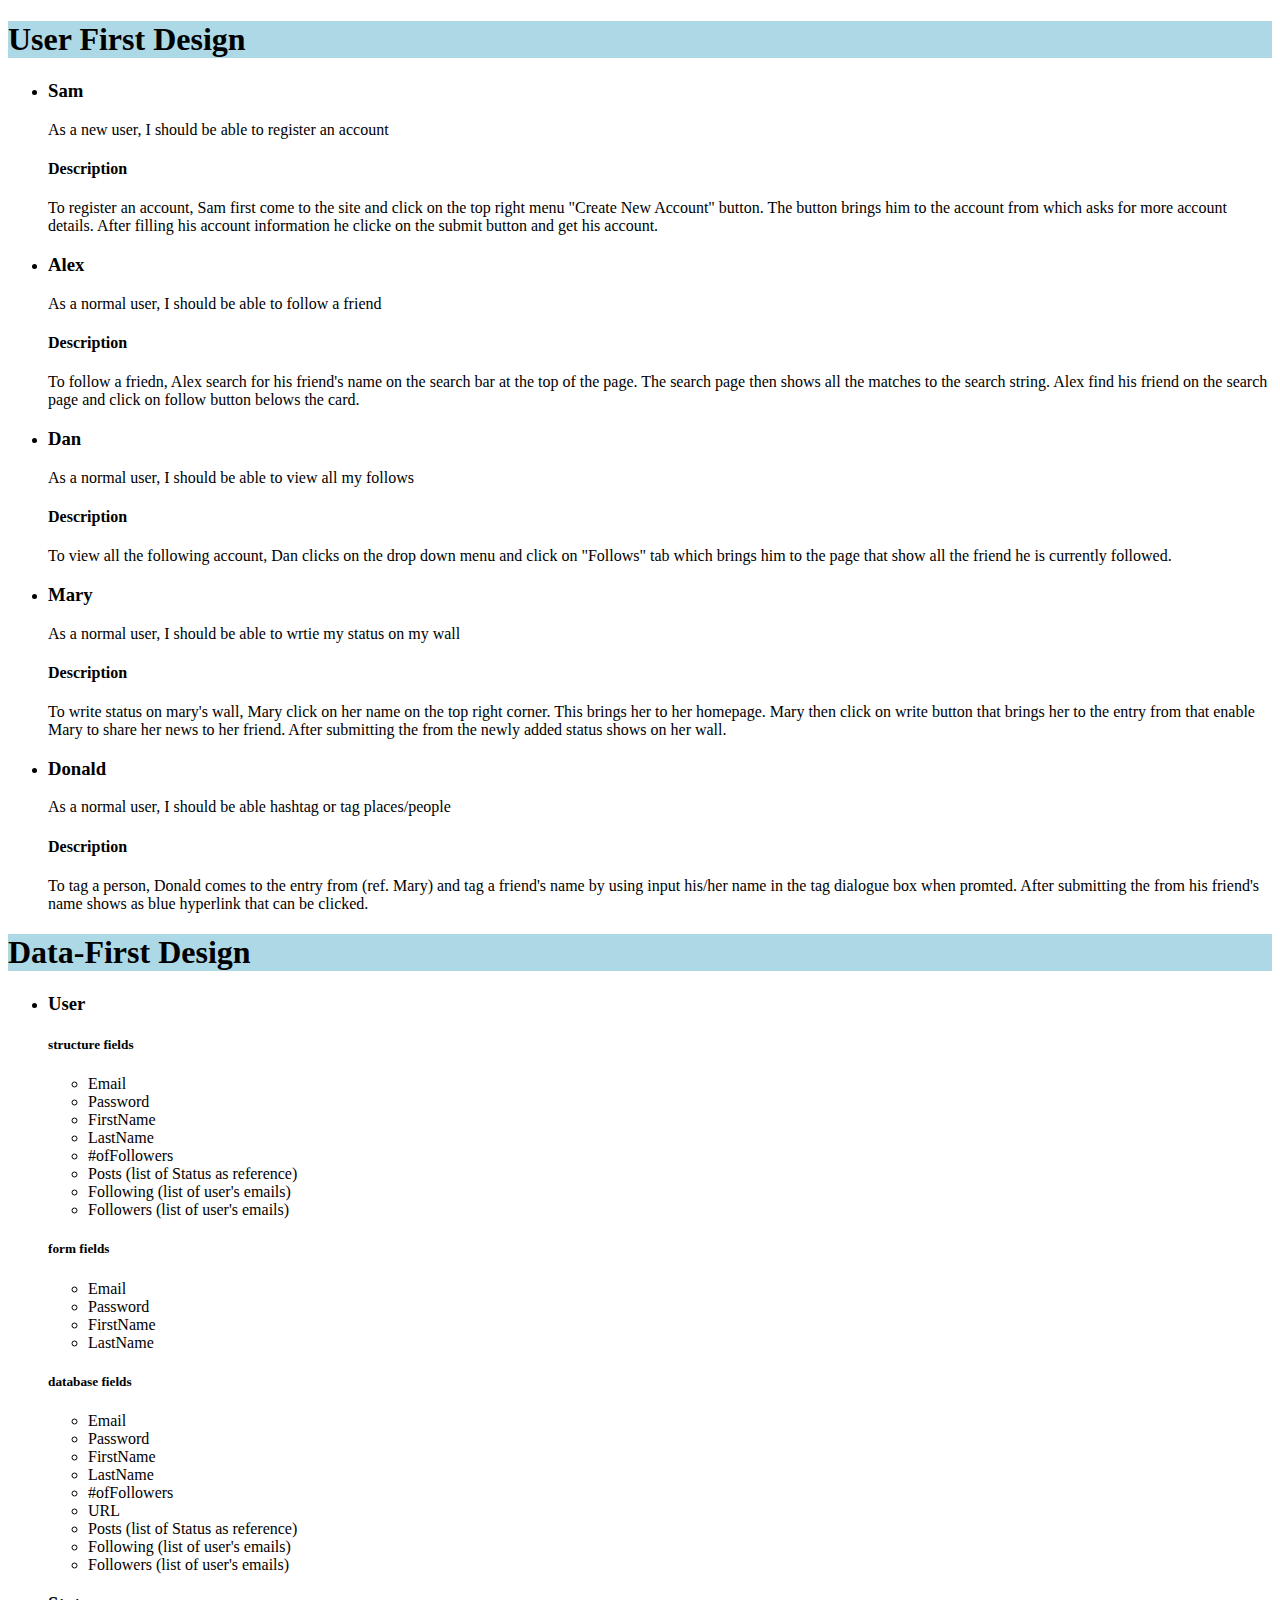
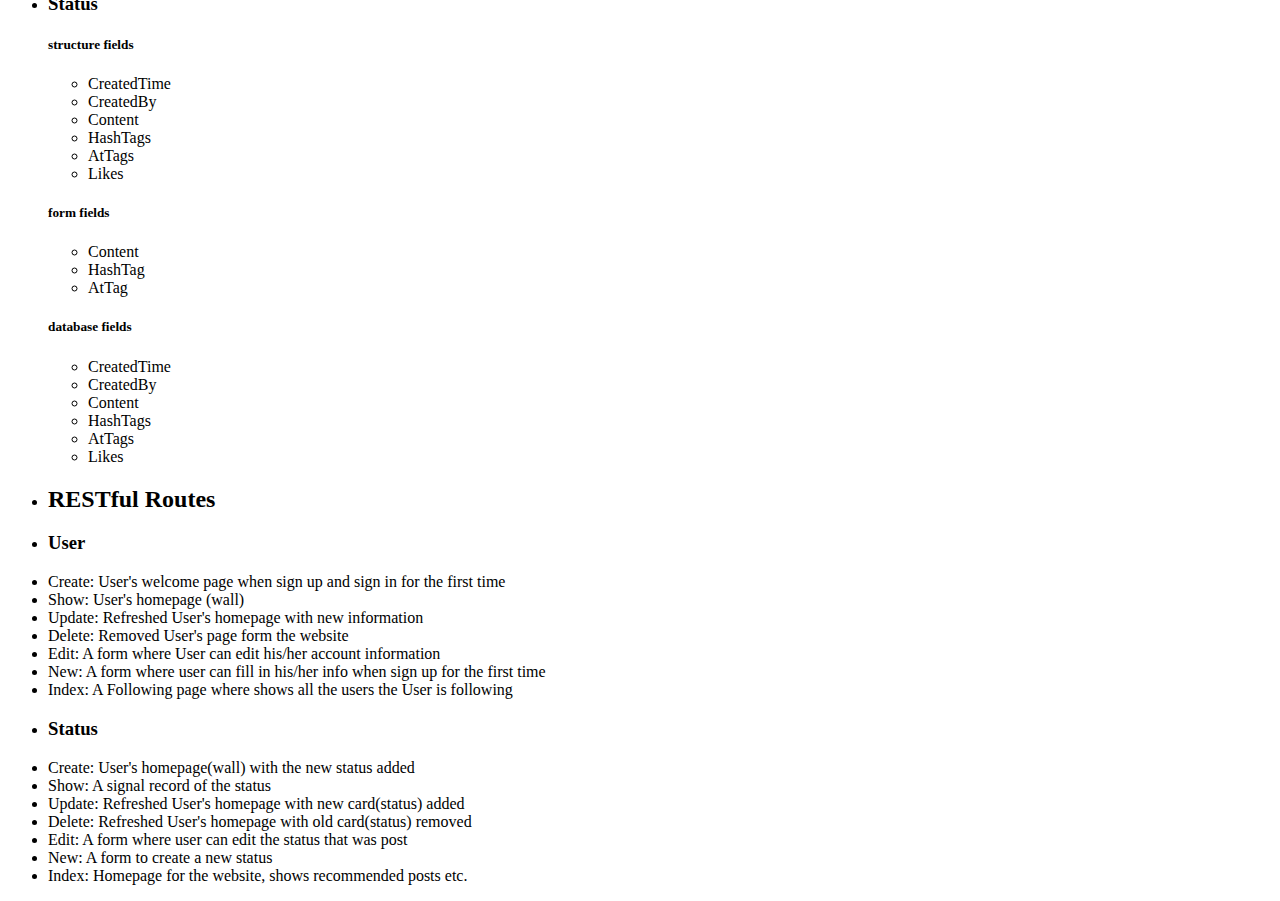
<file: hw02/design.html>
<!DOCTYPE html>
<html lang="en">
<head>
	<meta charset="utf-8">
	<title>Design Page</title>
</head>
<body>
	<h1 style="background-color: lightblue">User First Design</h1>
	<ul>
		<li>
			<h3>Sam</h3>
			<p>As a new user, I should be able to register an account</p>
			<h4>Description</h4>
			<p>To register an account, Sam first come to the site and click on the top right menu "Create New Account" button. The button brings him to the account from which asks for more account details. After filling his account information he clicke on the submit button and get his account.</p>
		</li>
		<li>
			<h3>Alex</h3>
			<p>As a normal user, I should be able to follow a friend</p>
			<h4>Description</h4>
			<p>To follow a friedn, Alex search for his friend's name on the search bar at the top of the page. The search page then shows all the matches to the search string. Alex find his friend on the search page and click on follow button belows the card.</p>
		</li>
		<li>
			<h3>Dan</h3>
			<p>As a normal user, I should be able to view all my follows</p>
			<h4>Description</h4>
			<p>To view all the following account, Dan clicks on the drop down menu and click on "Follows" tab which brings him to the page that show all the friend he is currently followed.</p>
		</li>
		<li>
			<h3>Mary</h3>
			<p>As a normal user, I should be able to wrtie my status on my wall</p>
			<h4>Description</h4>
			<p>To write status on mary's wall, Mary click on her name on the top right corner. This brings her to her homepage. Mary then click on write button that brings her to the entry from that enable Mary to share her news to her friend. After submitting the from the newly added status shows on her wall.</p>
		</li>
		<li>
			<h3>Donald</h3>
			<p>As a normal user, I should be able hashtag or tag places/people</p>
			<h4>Description</h4>
			<p>To tag a person, Donald comes to the entry from (ref. Mary) and tag a friend's name by using input his/her name in the tag dialogue box when promted. After submitting the from his friend's name shows as blue hyperlink that can be clicked.</p>
		</li>
	</ul>
	<h1 style="background-color: lightblue">Data-First Design</h1>
	<ul>
		<li>
			<h3>User</h3>
			<h5>structure fields</h5>
			<ul>
				<li>Email</li>
				<li>Password</li>
				<li>FirstName</li>
				<li>LastName</li>
				<li>#ofFollowers</li>
				<li>Posts (list of Status as reference)</li>
				<li>Following (list of user's emails)</li>
				<li>Followers (list of user's emails)</li>
			</ul>
			<h5>form fields</h5>
			<ul>
				<li>Email</li>
				<li>Password</li>
				<li>FirstName</li>
				<li>LastName</li>
			</ul>
			<h5>database fields</h5>
			<ul>
				<li>Email</li>
				<li>Password</li>
				<li>FirstName</li>
				<li>LastName</li>
				<li>#ofFollowers</li>
				<li>URL</li>
				<li>Posts (list of Status as reference)</li>
				<li>Following (list of user's emails)</li>
				<li>Followers (list of user's emails)</li>
			</ul>
		</li>

		<li>
			<h3>Status</h3>
			<h5>structure fields</h5>
			<ul>
				<li>CreatedTime</li>
				<li>CreatedBy</li>
				<li>Content</li>
				<li>HashTags</li>
				<li>AtTags</li>
				<li>Likes</li>
			</ul>
			<h5>form fields</h5>
			<ul>
				<li>Content</li>
				<li>HashTag</li>
				<li>AtTag</li>
			</ul>
			<h5>database fields</h5>
			<ul>
				<li>CreatedTime</li>
				<li>CreatedBy</li>
				<li>Content</li>
				<li>HashTags</li>
				<li>AtTags</li>
				<li>Likes</li>
			</ul>
		</li>
		<li>
		<h2>RESTful Routes</h2>
		</li>
		<li>
		<h3>User</h3>
		</li>
			<li>Create: User's welcome page when sign up and sign in for the first time</li>
			<li>Show: User's homepage (wall)</li>
			<li>Update: Refreshed User's homepage with new information</li>
			<li>Delete: Removed User's page form the website</li>
			<li>Edit: A form where User can edit his/her account information</li>
			<li>New: A form where user can fill in his/her info when sign up for the first time</li>
			<li>Index: A Following page where shows all the users the User is following</li>
		<li>
		<h3>Status</h3>
		</li>
			<li>Create: User's homepage(wall) with the new status added</li>
			<li>Show: A signal record of the status</li>
			<li>Update: Refreshed User's homepage with new card(status) added</li>
			<li>Delete: Refreshed User's homepage with old card(status) removed</li>
			<li>Edit: A form where user can edit the status that was post</li>
			<li>New: A form to create a new status</li>
			<li>Index: Homepage for the website, shows recommended posts etc.</li>
		
	</ul>
</body>
</html>
</file>
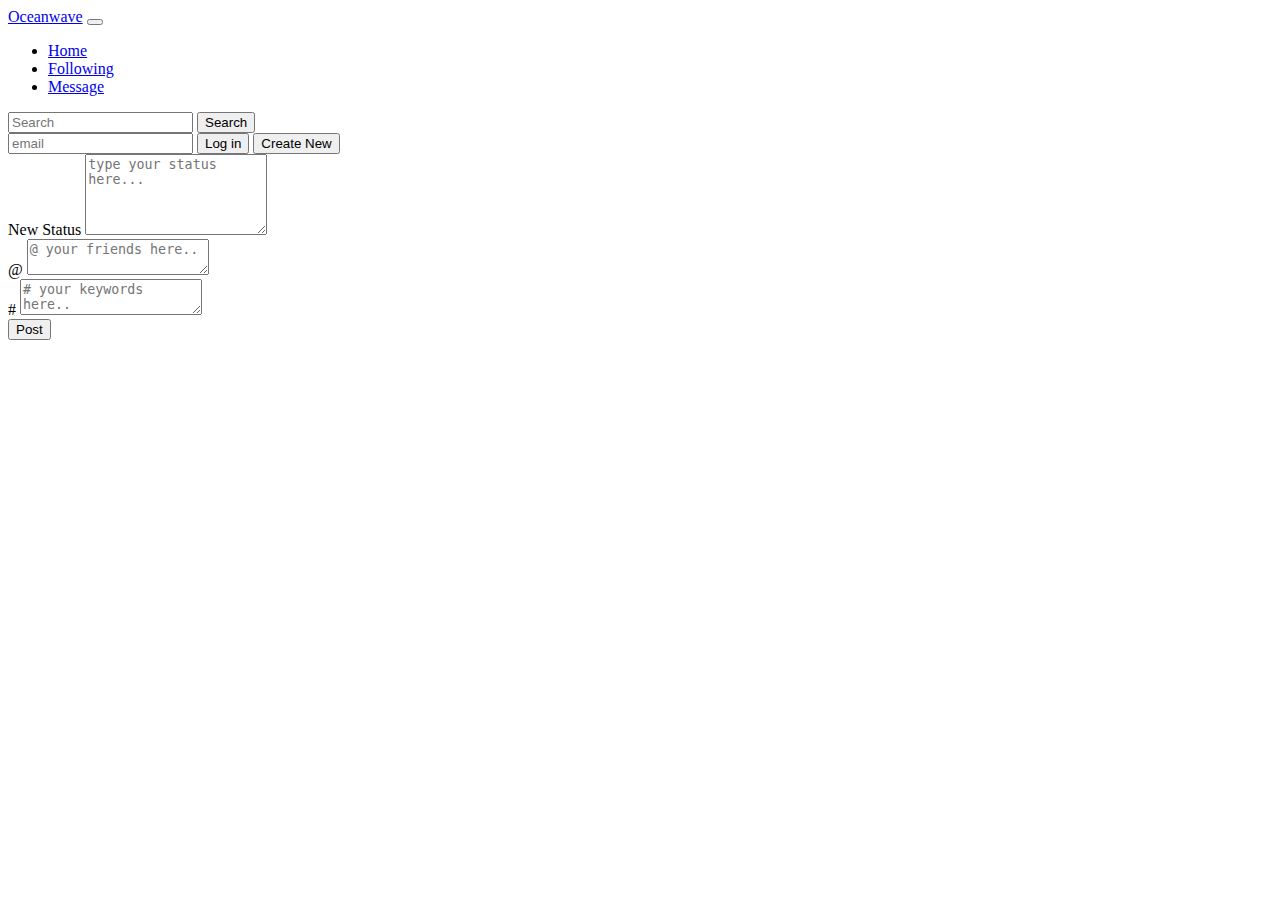
<file: hw02/status-form.html>
<!DOCTYPE html>
<html lang="en">
  <head>
    <title>Status Form</title>
    <!-- Required meta tags -->
    <meta charset="utf-8">
    <meta name="viewport" content="width=device-width, initial-scale=1, shrink-to-fit=no">

    <!-- Bootstrap CSS -->
    <link rel="stylesheet" href="https://maxcdn.bootstrapcdn.com/bootstrap/4.0.0-beta/css/bootstrap.min.css" integrity="sha384-/Y6pD6FV/Vv2HJnA6t+vslU6fwYXjCFtcEpHbNJ0lyAFsXTsjBbfaDjzALeQsN6M" crossorigin="anonymous">
  </head>
  <body>
    <nav class="navbar navbar-dark bg-dark navbar-expand-md">
      <a class="navbar-brand" href="#">Oceanwave</a>

      <button class="navbar-toggler" type="button"
              data-toggle="collapse" data-target="#main-navbar">
        <span class="navbar-toggler-icon"></span>
      </button>

      <div class="collapse navbar-collapse" id="main-navbar">
        <ul class="navbar-nav mr-auto">
          <li class="nav-item active">
            <a class="nav-link" href="#">Home</a>
          </li>
          <li class="nav-item active">
            <a class="nav-link" href="#">Following</a>
          </li>
          <li class="nav-item active">
            <a class="nav-link" href="#">Message</a>
          </li>
        </ul>

      <form class="form-inline">
        <input class="form-control mr-sm-2" type="text" placeholder="Search" aria-label="Search">
        <button class="btn btn-outline-success my-2 my-sm-0" type="submit">Search</button>
      </form>
      <form class="form-inline w-25">
        <input type="text" placeholder="email" class="form-control mr-sm-2">
        <input type="submit" value="Log in" class="btn btn-primary my-2 my-sm-0">
        <input type="submit" value="Create New" class="btn btn-light my-2 my-sm-0">
      </form>
      </div>
    </nav>

    <div class="container">
      <div class="row">
        <div class="col-md-12">
          <form>
            <div class="form-group">
              <label for="statusFormControlTextarea1">New Status</label>
              <textarea class="form-control" id="statusFormControlTextarea1" rows="5" placeholder="type your status here..."></textarea>
            </div>
            <div class="form-group">
              <label for="statusFormControlTextarea2">@</label>
              <textarea class="form-control" id="statusFormControlTextarea2" rows="2" placeholder="@ your friends here.."></textarea>
            </div>
            <div class="form-group">
              <label for="statusFormControlTextarea3">#</label>
              <textarea class="form-control" id="statusFormControlTextarea3" rows="2" placeholder="# your keywords here.."></textarea>
            </div>
            <button type="submit" class="btn btn-primary">Post</button>
          </form>
        </div>
      </div>
    </div>

    <!-- Optional JavaScript -->
    <!-- jQuery first, then Popper.js, then Bootstrap JS -->
    <script src="https://code.jquery.com/jquery-3.2.1.slim.min.js" integrity="sha384-KJ3o2DKtIkvYIK3UENzmM7KCkRr/rE9/Qpg6aAZGJwFDMVNA/GpGFF93hXpG5KkN" crossorigin="anonymous"></script>
    <script src="https://cdnjs.cloudflare.com/ajax/libs/popper.js/1.11.0/umd/popper.min.js" integrity="sha384-b/U6ypiBEHpOf/4+1nzFpr53nxSS+GLCkfwBdFNTxtclqqenISfwAzpKaMNFNmj4" crossorigin="anonymous"></script>
    <script src="https://maxcdn.bootstrapcdn.com/bootstrap/4.0.0-beta/js/bootstrap.min.js" integrity="sha384-h0AbiXch4ZDo7tp9hKZ4TsHbi047NrKGLO3SEJAg45jXxnGIfYzk4Si90RDIqNm1" crossorigin="anonymous"></script>
  </body>
</html>
</file>
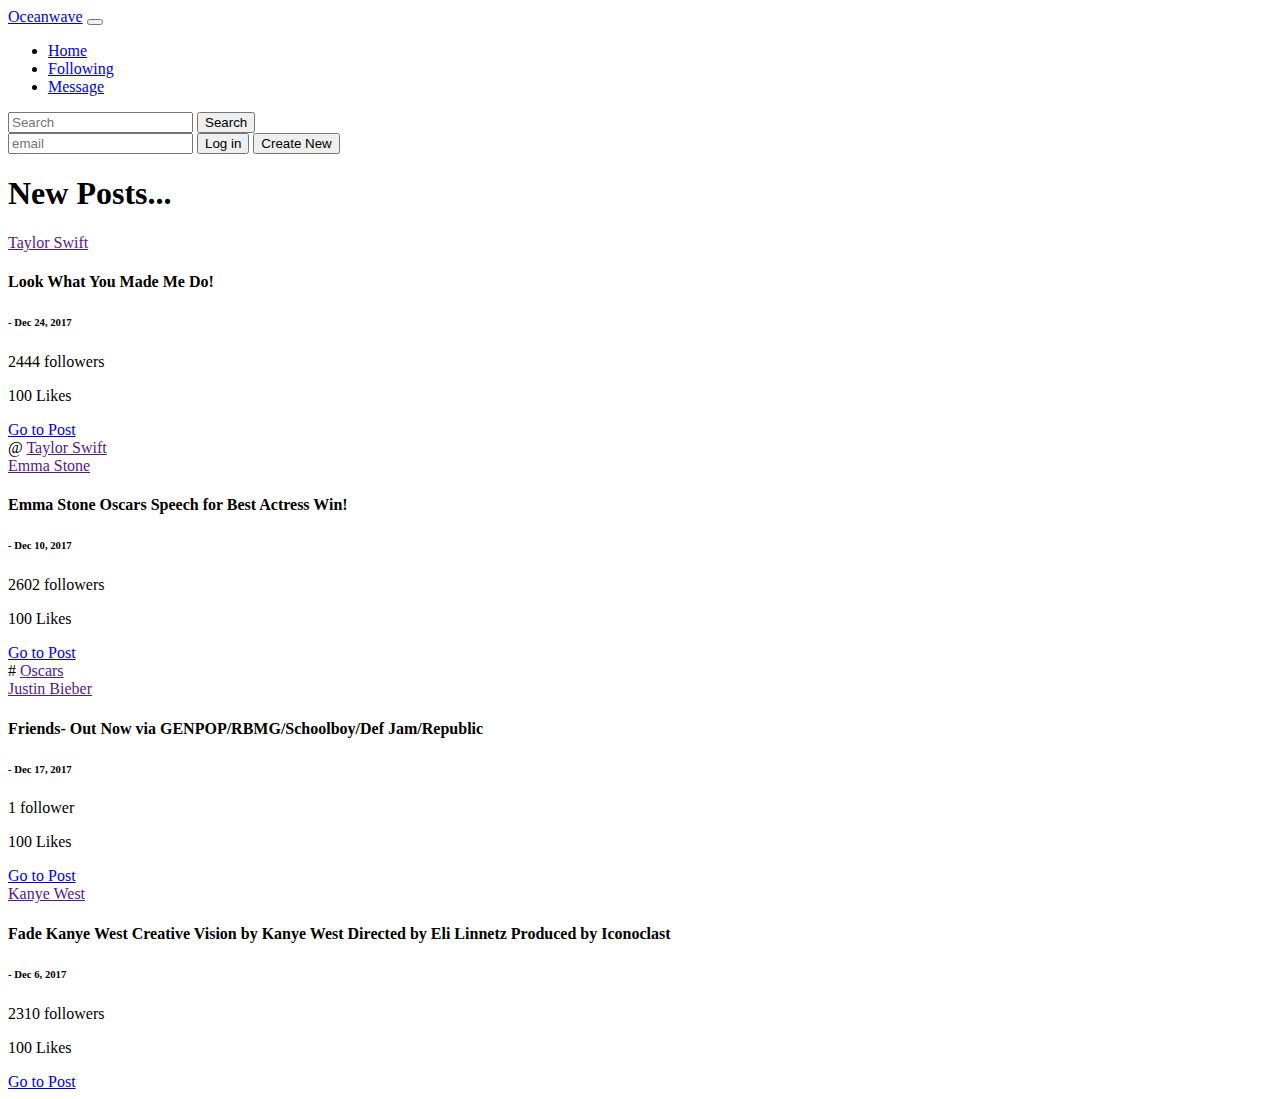
<file: hw02/status-index.html>
<!DOCTYPE html>
<html lang="en">
  <head>
    <title>Status Index</title>
    <!-- Required meta tags -->
    <meta charset="utf-8">
    <meta name="viewport" content="width=device-width, initial-scale=1, shrink-to-fit=no">

    <!-- Bootstrap CSS -->
    <link rel="stylesheet" href="https://maxcdn.bootstrapcdn.com/bootstrap/4.0.0-beta/css/bootstrap.min.css" integrity="sha384-/Y6pD6FV/Vv2HJnA6t+vslU6fwYXjCFtcEpHbNJ0lyAFsXTsjBbfaDjzALeQsN6M" crossorigin="anonymous">
  </head>
  <body>
    <nav class="navbar navbar-dark bg-dark navbar-expand-md">
      <a class="navbar-brand" href="#">Oceanwave</a>

      <button class="navbar-toggler" type="button"
              data-toggle="collapse" data-target="#main-navbar">
        <span class="navbar-toggler-icon"></span>
      </button>

      <div class="collapse navbar-collapse" id="main-navbar">
        <ul class="navbar-nav mr-auto">
          <li class="nav-item active">
            <a class="nav-link" href="#">Home</a>
          </li>
          <li class="nav-item active">
            <a class="nav-link" href="#">Following</a>
          </li>
          <li class="nav-item active">
            <a class="nav-link" href="#">Message</a>
          </li>
        </ul>

      <form class="form-inline">
        <input class="form-control mr-sm-2" type="text" placeholder="Search" aria-label="Search">
        <button class="btn btn-outline-success my-2 my-sm-0" type="submit">Search</button>
      </form>
      <form class="form-inline w-25">
        <input type="text" placeholder="email" class="form-control mr-sm-2">
        <input type="submit" value="Log in" class="btn btn-primary my-2 my-sm-0">
        <input type="submit" value="Create New" class="btn btn-light my-2 my-sm-0">
      </form>
      </div>
    </nav>

    <div class="container">
      <div class="row">
        <div class="col-md-12">
          <h1>New Posts...</h1>
        </div>
      </div>      
      <div class="row">
         <div class="col-md-12">
           <div class="card bg-light mb-3">
            <div class="card-header"><a href="">Taylor Swift</a></div>
            <div class="card-body">
              <h4 class="card-title">Look What You Made Me Do!</h4>
              <h6 class="card-title">- Dec 24, 2017</h6>
              <p class="card-text">2444 followers</p>
              <p class="card-text">100 Likes</p>
              <a href="#" class="card-link">Go to Post</a>
            </div>

            <div class="card-footer text-muted">
              @ <a href="">Taylor Swift</a>
            </div>
          </div>
          <div class="card bg-light mb-3">
            <div class="card-header"><a href="">Emma Stone</a></div>
            <div class="card-body">
              <h4 class="card-title">Emma Stone Oscars Speech for Best Actress Win!</h4>
              <h6 class="card-title">- Dec 10, 2017</h6>
              <p class="card-text">2602 followers</p>
              <p class="card-text">100 Likes</p>
              <a href="#" class="card-link">Go to Post</a>
            </div>

            <div class="card-footer text-muted">
              # <a href="">Oscars</a>
            </div>
          </div>
          <div class="card bg-light mb-3">
            <div class="card-header"><a href="">Justin Bieber</a></div>
            <div class="card-body">
              <h4 class="card-title">Friends- Out Now via GENPOP/RBMG/Schoolboy/Def Jam/Republic</h4>
              <h6 class="card-title">- Dec 17, 2017</h6>
              <p class="card-text">1 follower</p>
              <p class="card-text">100 Likes</p>
              <a href="#" class="card-link">Go to Post</a>
            </div>
          </div>
          <div class="card bg-light mb-3">
            <div class="card-header"><a href="">Kanye West</a></div>
            <div class="card-body">
              <h4 class="card-title">Fade Kanye West Creative Vision by Kanye West Directed by Eli Linnetz Produced by Iconoclast </h4>
              <h6 class="card-title">- Dec  6, 2017</h6>
              <p class="card-text">2310 followers</p>
              <p class="card-text">100 Likes</p>
              <a href="#" class="card-link">Go to Post</a>
            </div>
          </div>
        </div>
      </div>
    </div>

    <!-- Optional JavaScript -->
    <!-- jQuery first, then Popper.js, then Bootstrap JS -->
    <script src="https://code.jquery.com/jquery-3.2.1.slim.min.js" integrity="sha384-KJ3o2DKtIkvYIK3UENzmM7KCkRr/rE9/Qpg6aAZGJwFDMVNA/GpGFF93hXpG5KkN" crossorigin="anonymous"></script>
    <script src="https://cdnjs.cloudflare.com/ajax/libs/popper.js/1.11.0/umd/popper.min.js" integrity="sha384-b/U6ypiBEHpOf/4+1nzFpr53nxSS+GLCkfwBdFNTxtclqqenISfwAzpKaMNFNmj4" crossorigin="anonymous"></script>
    <script src="https://maxcdn.bootstrapcdn.com/bootstrap/4.0.0-beta/js/bootstrap.min.js" integrity="sha384-h0AbiXch4ZDo7tp9hKZ4TsHbi047NrKGLO3SEJAg45jXxnGIfYzk4Si90RDIqNm1" crossorigin="anonymous"></script>
  </body>
</html>
</file>
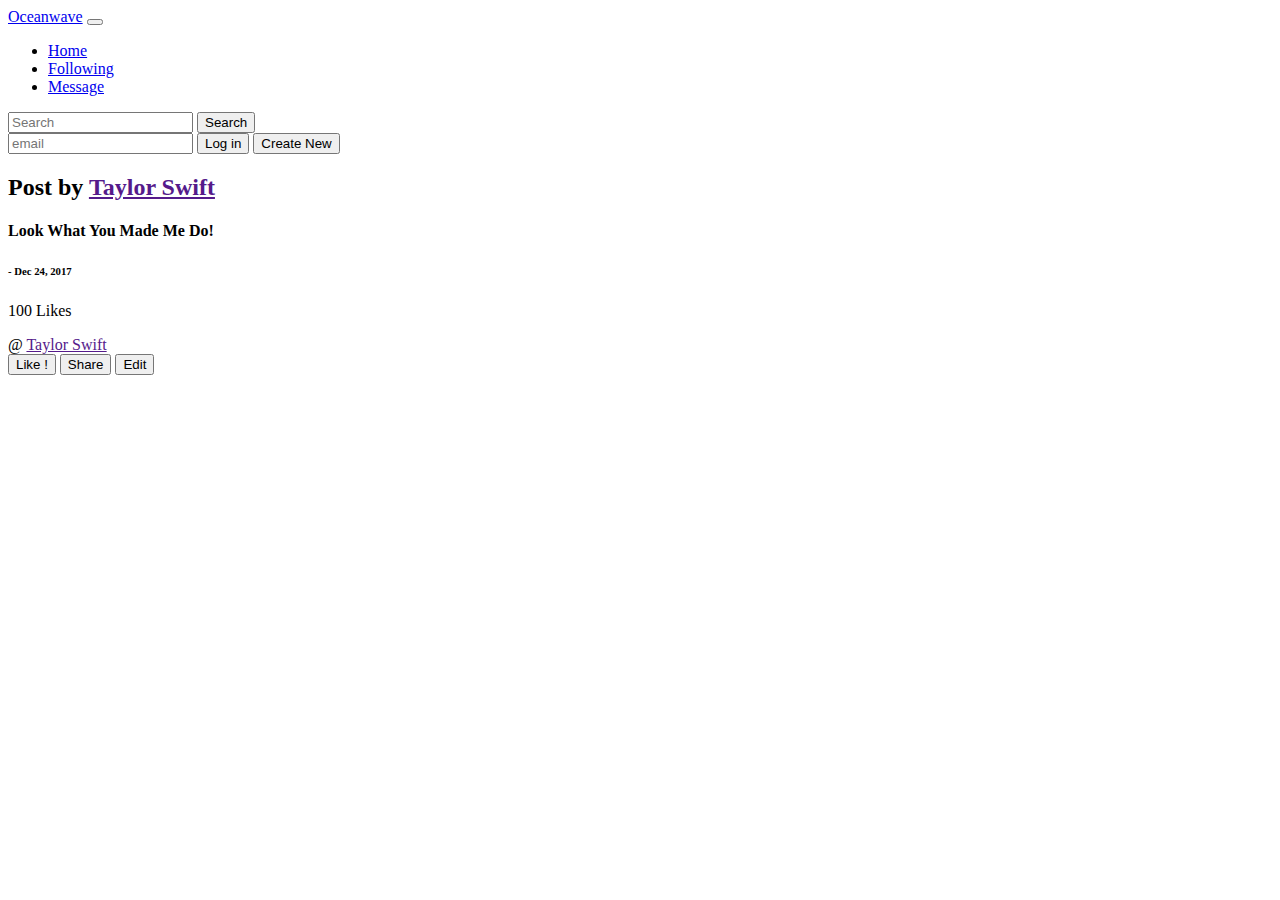
<file: hw02/status-show.html>
<!DOCTYPE html>
<html lang="en">
  <head>
    <title>Status Show</title>
    <!-- Required meta tags -->
    <meta charset="utf-8">
    <meta name="viewport" content="width=device-width, initial-scale=1, shrink-to-fit=no">

    <!-- Bootstrap CSS -->
    <link rel="stylesheet" href="https://maxcdn.bootstrapcdn.com/bootstrap/4.0.0-beta/css/bootstrap.min.css" integrity="sha384-/Y6pD6FV/Vv2HJnA6t+vslU6fwYXjCFtcEpHbNJ0lyAFsXTsjBbfaDjzALeQsN6M" crossorigin="anonymous">
  </head>
  <body>
    <nav class="navbar navbar-dark bg-dark navbar-expand-md">
      <a class="navbar-brand" href="#">Oceanwave</a>

      <button class="navbar-toggler" type="button"
              data-toggle="collapse" data-target="#main-navbar">
        <span class="navbar-toggler-icon"></span>
      </button>

      <div class="collapse navbar-collapse" id="main-navbar">
        <ul class="navbar-nav mr-auto">
          <li class="nav-item active">
            <a class="nav-link" href="#">Home</a>
          </li>
          <li class="nav-item active">
            <a class="nav-link" href="#">Following</a>
          </li>
          <li class="nav-item active">
            <a class="nav-link" href="#">Message</a>
          </li>
        </ul>

      <form class="form-inline">
        <input class="form-control mr-sm-2" type="text" placeholder="Search" aria-label="Search">
        <button class="btn btn-outline-success my-2 my-sm-0" type="submit">Search</button>
      </form>
      <form class="form-inline w-25">
        <input type="text" placeholder="email" class="form-control mr-sm-2">
        <input type="submit" value="Log in" class="btn btn-primary my-2 my-sm-0">
        <input type="submit" value="Create New" class="btn btn-light my-2 my-sm-0">
      </form>
      </div>
    </nav>

    <div class="container">
      <div class="row">
          <div class="col-md-12">
            <h2>Post by <a href=""> Taylor Swift</a></h2>
          </div>
      </div>
      <div class="row">
        <div class="col-md-12">
          <div class="card bg-light mb-3">
            <div class="card-body">
              <h4 class="card-title">Look What You Made Me Do!</h4>
              <h6 class="card-title">- Dec 24, 2017</h6>
              <p class="card-text">100 Likes</p>
            </div>
            <div class="card-footer text-muted">
              @ <a href="">Taylor Swift</a>
            </div>
          </div>
        </div>
      </div>
    </div>

    <div class="container">
      <div class="row">
        <div class="col-md-12">
          <button type="submit" class="btn btn-primary">Like !</button>
          <button type="submit" class="btn btn-primary">Share</button>
          <button type="submit" class="btn btn-secondory">Edit</button>
        </div>
      </div>
    </div>

    <!-- Optional JavaScript -->
    <!-- jQuery first, then Popper.js, then Bootstrap JS -->
    <script src="https://code.jquery.com/jquery-3.2.1.slim.min.js" integrity="sha384-KJ3o2DKtIkvYIK3UENzmM7KCkRr/rE9/Qpg6aAZGJwFDMVNA/GpGFF93hXpG5KkN" crossorigin="anonymous"></script>
    <script src="https://cdnjs.cloudflare.com/ajax/libs/popper.js/1.11.0/umd/popper.min.js" integrity="sha384-b/U6ypiBEHpOf/4+1nzFpr53nxSS+GLCkfwBdFNTxtclqqenISfwAzpKaMNFNmj4" crossorigin="anonymous"></script>
    <script src="https://maxcdn.bootstrapcdn.com/bootstrap/4.0.0-beta/js/bootstrap.min.js" integrity="sha384-h0AbiXch4ZDo7tp9hKZ4TsHbi047NrKGLO3SEJAg45jXxnGIfYzk4Si90RDIqNm1" crossorigin="anonymous"></script>
  </body>
</html>
</file>
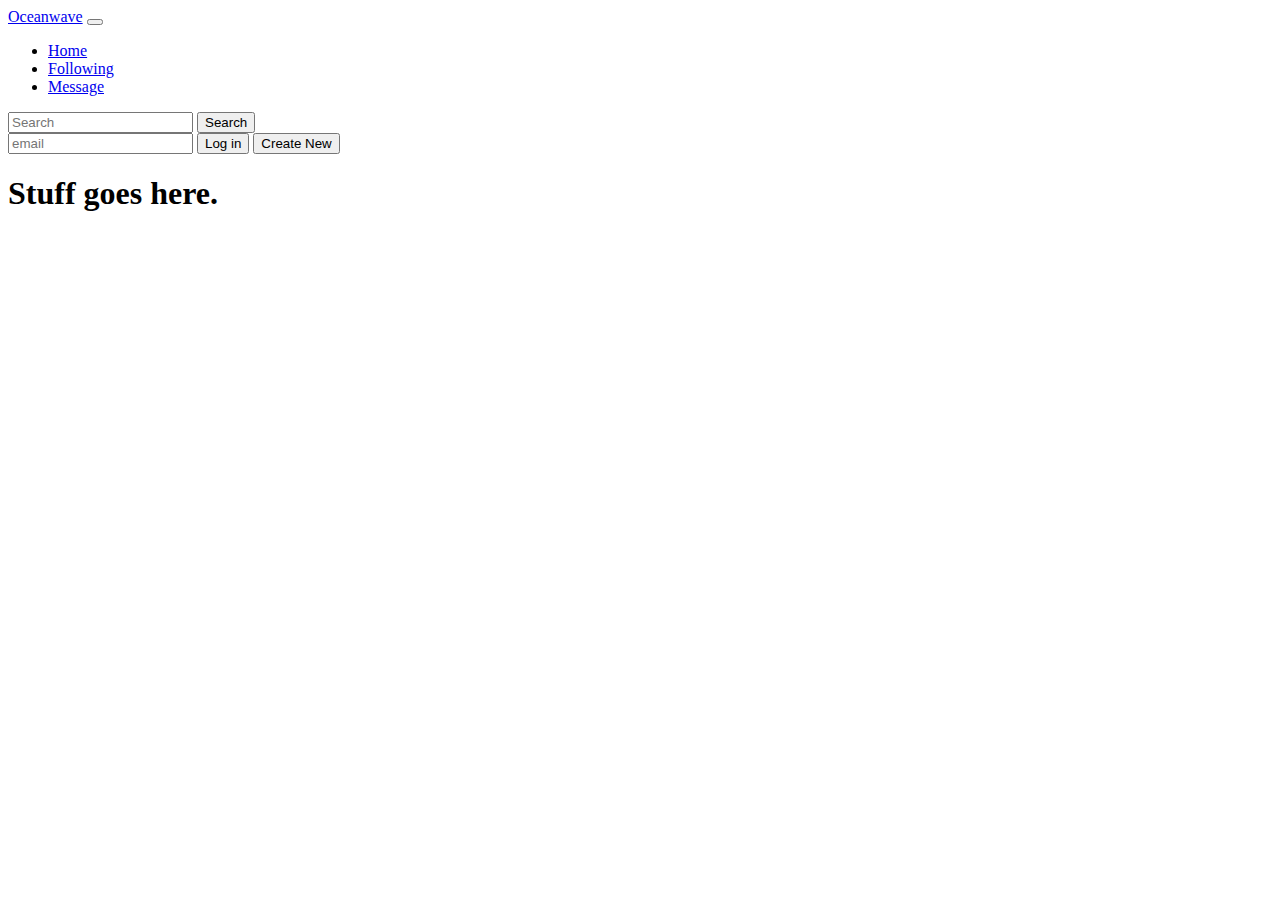
<file: hw02/template.html>
<!DOCTYPE html>
<html lang="en">
  <head>
    <title>Template</title>
    <!-- Required meta tags -->
    <meta charset="utf-8">
    <meta name="viewport" content="width=device-width, initial-scale=1, shrink-to-fit=no">

    <!-- Bootstrap CSS -->
    <link rel="stylesheet" href="https://maxcdn.bootstrapcdn.com/bootstrap/4.0.0-beta/css/bootstrap.min.css" integrity="sha384-/Y6pD6FV/Vv2HJnA6t+vslU6fwYXjCFtcEpHbNJ0lyAFsXTsjBbfaDjzALeQsN6M" crossorigin="anonymous">
  </head>
  <body>
    <nav class="navbar navbar-dark bg-dark navbar-expand-md">
      <a class="navbar-brand" href="#">Oceanwave</a>

      <button class="navbar-toggler" type="button"
              data-toggle="collapse" data-target="#main-navbar">
        <span class="navbar-toggler-icon"></span>
      </button>

      <div class="collapse navbar-collapse" id="main-navbar">
        <ul class="navbar-nav mr-auto">
          <li class="nav-item active">
            <a class="nav-link" href="#">Home</a>
          </li>
          <li class="nav-item active">
            <a class="nav-link" href="#">Following</a>
          </li>
          <li class="nav-item active">
            <a class="nav-link" href="#">Message</a>
          </li>
        </ul>

      <form class="form-inline">
        <input class="form-control mr-sm-2" type="text" placeholder="Search" aria-label="Search">
        <button class="btn btn-outline-success my-2 my-sm-0" type="submit">Search</button>
      </form>
      <form class="form-inline w-25">
        <input type="text" placeholder="email" class="form-control mr-sm-2">
        <input type="submit" value="Log in" class="btn btn-primary my-2 my-sm-0">
        <input type="submit" value="Create New" class="btn btn-light my-2 my-sm-0">
      </form>
      </div>
    </nav>

    <div class="container">
      <div class="row">
        <div class="col-md-12">
          <h1>Stuff goes here.</h1>
        </div>
      </div>
    </div>

    <!-- Optional JavaScript -->
    <!-- jQuery first, then Popper.js, then Bootstrap JS -->
    <script src="https://code.jquery.com/jquery-3.2.1.slim.min.js" integrity="sha384-KJ3o2DKtIkvYIK3UENzmM7KCkRr/rE9/Qpg6aAZGJwFDMVNA/GpGFF93hXpG5KkN" crossorigin="anonymous"></script>
    <script src="https://cdnjs.cloudflare.com/ajax/libs/popper.js/1.11.0/umd/popper.min.js" integrity="sha384-b/U6ypiBEHpOf/4+1nzFpr53nxSS+GLCkfwBdFNTxtclqqenISfwAzpKaMNFNmj4" crossorigin="anonymous"></script>
    <script src="https://maxcdn.bootstrapcdn.com/bootstrap/4.0.0-beta/js/bootstrap.min.js" integrity="sha384-h0AbiXch4ZDo7tp9hKZ4TsHbi047NrKGLO3SEJAg45jXxnGIfYzk4Si90RDIqNm1" crossorigin="anonymous"></script>
  </body>
</html>
</file>
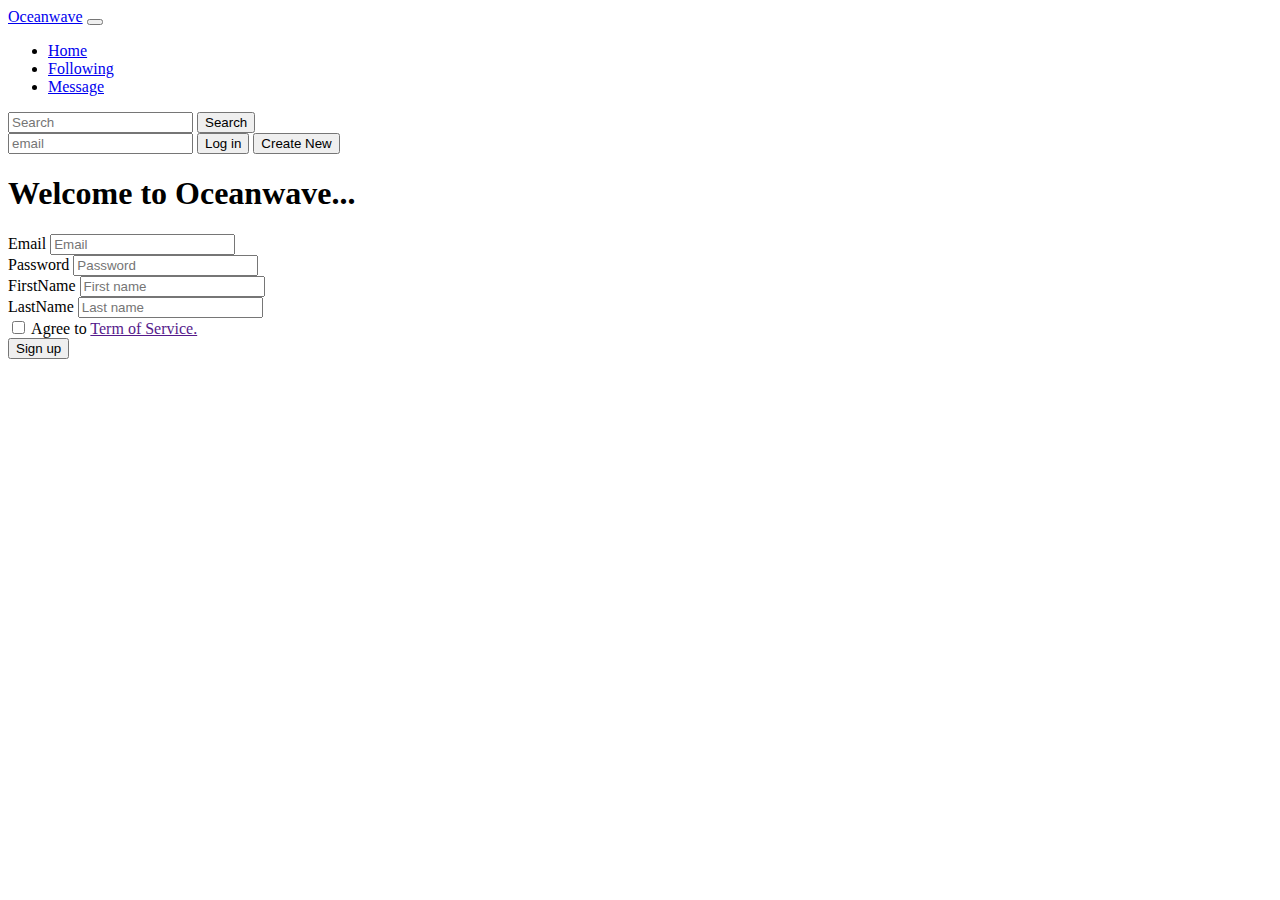
<file: hw02/user-from.html>
<!DOCTYPE html>
<html lang="en">
  <head>
    <title>User Form</title>
    <!-- Required meta tags -->
    <meta charset="utf-8">
    <meta name="viewport" content="width=device-width, initial-scale=1, shrink-to-fit=no">

    <!-- Bootstrap CSS -->
    <link rel="stylesheet" href="https://maxcdn.bootstrapcdn.com/bootstrap/4.0.0-beta/css/bootstrap.min.css" integrity="sha384-/Y6pD6FV/Vv2HJnA6t+vslU6fwYXjCFtcEpHbNJ0lyAFsXTsjBbfaDjzALeQsN6M" crossorigin="anonymous">
  </head>
  <body>
    <nav class="navbar navbar-dark bg-dark navbar-expand-md">
      <a class="navbar-brand" href="#">Oceanwave</a>

      <button class="navbar-toggler" type="button"
              data-toggle="collapse" data-target="#main-navbar">
        <span class="navbar-toggler-icon"></span>
      </button>

      <div class="collapse navbar-collapse" id="main-navbar">
        <ul class="navbar-nav mr-auto">
          <li class="nav-item active">
            <a class="nav-link" href="#">Home</a>
          </li>
          <li class="   -item active">
            <a class="nav-link" href="#">Following</a>
          </li>
          <li class="nav-item active">
            <a class="nav-link" href="#">Message</a>
          </li>
        </ul>

      <form class="form-inline">
        <input class="form-control mr-sm-2" type="text" placeholder="Search" aria-label="Search">
        <button class="btn btn-outline-success my-2 my-sm-0" type="submit">Search</button>
      </form>
      <form class="form-inline w-25">
        <input type="text" placeholder="email" class="form-control mr-sm-2">
        <input type="submit" value="Log in" class="btn btn-primary my-2 my-sm-0">
        <input type="submit" value="Create New" class="btn btn-light my-2 my-sm-0">
      </form>
      </div>
    </nav>

    <div class="container">
      <div class="row">
        <div class="col-md-12">
          <h1>Welcome to Oceanwave...</h1>
        </div>
      </div>  
      <div class="row">
        <div class="col-md-12">
          <form>
            <div class="form-row">
              <div class="form-group col-md-6">
                <label for="inputEmail4" class="col-form-label">Email</label>
                <input type="email" class="form-control" id="inputEmail4" placeholder="Email">
              </div>
              <div class="form-group col-md-6">
                <label for="inputPassword4" class="col-form-label">Password</label>
                <input type="password" class="form-control" id="inputPassword4" placeholder="Password">
              </div>
            </div>

            <div class="form-row">
              <div class="col">
                <label for="inputFirstName1" class="col-form-label">FirstName</label>
                <input type="text" class="form-control" id="inputFirstName1" placeholder="First name">
              </div>
              <div class="col">
                <label for="inputLastName1" class="col-form-label">LastName</label>
                <input type="text" class="form-control" id="inputLastName1" placeholder="Last name">
              </div>
            </div>
            <div class="form-group">
              <div class="form-check">
                <label class="form-check-label">
                  <input class="form-check-input" type="checkbox"> Agree to <a href="">Term of Service.</a>
                </label>
              </div>
            </div>
            <button type="submit" class="btn btn-primary">Sign up</button>
          </form>

        </div>
      </div>
    </div>

    <!-- Optional JavaScript -->
    <!-- jQuery first, then Popper.js, then Bootstrap JS -->
    <script src="https://code.jquery.com/jquery-3.2.1.slim.min.js" integrity="sha384-KJ3o2DKtIkvYIK3UENzmM7KCkRr/rE9/Qpg6aAZGJwFDMVNA/GpGFF93hXpG5KkN" crossorigin="anonymous"></script>
    <script src="https://cdnjs.cloudflare.com/ajax/libs/popper.js/1.11.0/umd/popper.min.js" integrity="sha384-b/U6ypiBEHpOf/4+1nzFpr53nxSS+GLCkfwBdFNTxtclqqenISfwAzpKaMNFNmj4" crossorigin="anonymous"></script>
    <script src="https://maxcdn.bootstrapcdn.com/bootstrap/4.0.0-beta/js/bootstrap.min.js" integrity="sha384-h0AbiXch4ZDo7tp9hKZ4TsHbi047NrKGLO3SEJAg45jXxnGIfYzk4Si90RDIqNm1" crossorigin="anonymous"></script>
  </body>
</html>
</file>
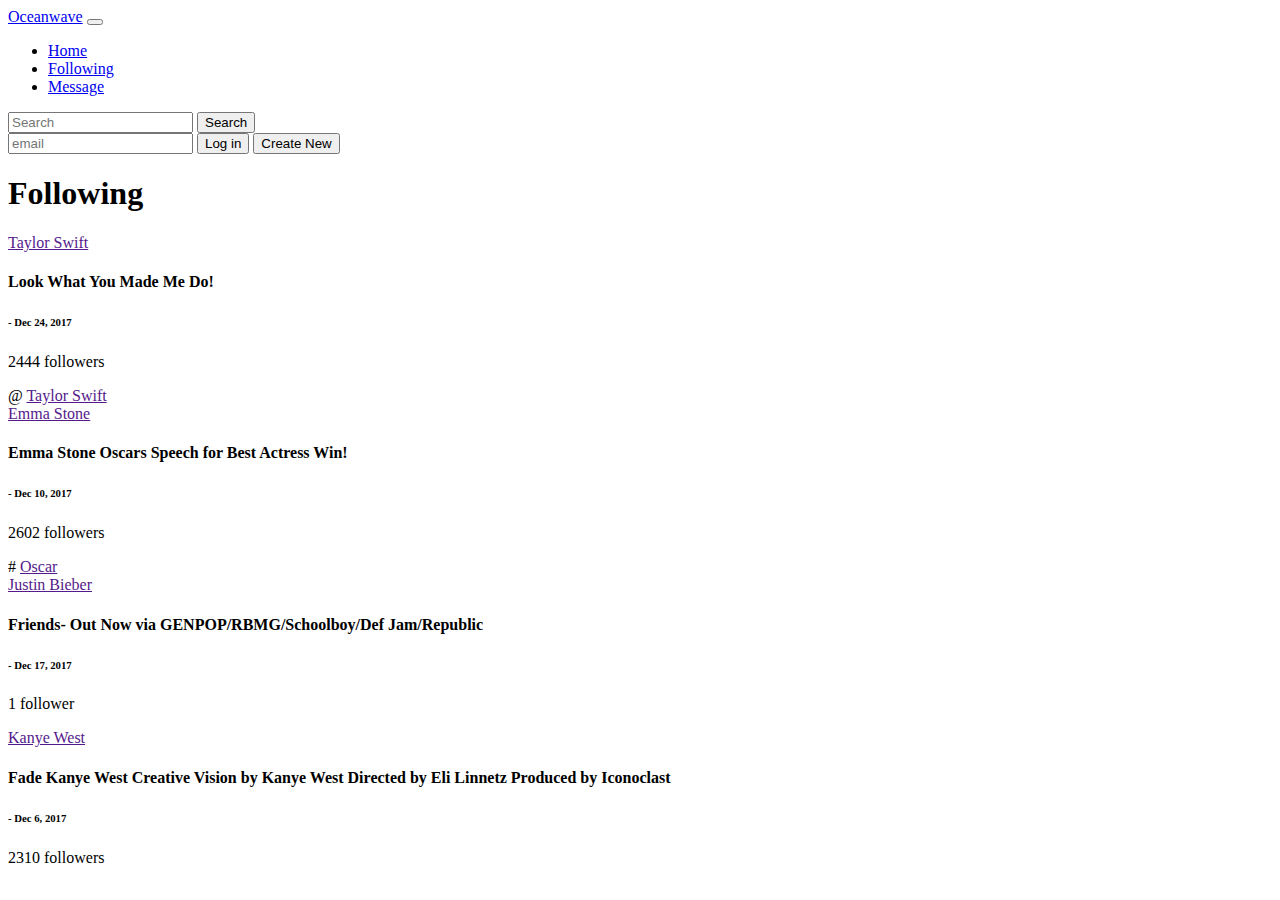
<file: hw02/user-index.html>
<!DOCTYPE html>
<html lang="en">
  <head>
    <title>Uesr Index</title>
    <!-- Required meta tags -->
    <meta charset="utf-8">
    <meta name="viewport" content="width=device-width, initial-scale=1, shrink-to-fit=no">

    <!-- Bootstrap CSS -->
    <link rel="stylesheet" href="https://maxcdn.bootstrapcdn.com/bootstrap/4.0.0-beta/css/bootstrap.min.css" integrity="sha384-/Y6pD6FV/Vv2HJnA6t+vslU6fwYXjCFtcEpHbNJ0lyAFsXTsjBbfaDjzALeQsN6M" crossorigin="anonymous">
  </head>
  <body>
    <nav class="navbar navbar-dark bg-dark navbar-expand-md">
      <a class="navbar-brand" href="#">Oceanwave</a>

      <button class="navbar-toggler" type="button"
              data-toggle="collapse" data-target="#main-navbar">
        <span class="navbar-toggler-icon"></span>
      </button>

      <div class="collapse navbar-collapse" id="main-navbar">
        <ul class="navbar-nav mr-auto">
          <li class="nav-item active">
            <a class="nav-link" href="#">Home</a>
          </li>
          <li class="nav-item active">
            <a class="nav-link" href="#">Following</a>
          </li>
          <li class="nav-item active">
            <a class="nav-link" href="#">Message</a>
          </li>
        </ul>

      <form class="form-inline">
        <input class="form-control mr-sm-2" type="text" placeholder="Search" aria-label="Search">
        <button class="btn btn-outline-success my-2 my-sm-0" type="submit">Search</button>
      </form>
      <form class="form-inline w-25">
        <input type="text" placeholder="email" class="form-control mr-sm-2">
        <input type="submit" value="Log in" class="btn btn-primary my-2 my-sm-0">
        <input type="submit" value="Create New" class="btn btn-light my-2 my-sm-0">
      </form>
      </div>
    </nav>

    <div class="container">
    	<div class="row">
	        <div class="col-md-12">
	        	<h1>Following</h1>
	        </div>
    	</div>
    	<div class="row">
	       <div class="col-md-12">
  	       <div class="card bg-light mb-3">
  				  <div class="card-header"><a href="">Taylor Swift</a></div>
  				  <div class="card-body">
  				    <h4 class="card-title">Look What You Made Me Do!</h4>
  				    <h6 class="card-title">- Dec 24, 2017</h6>
  				    <p class="card-text">2444 followers</p>
  				  </div>

            <div class="card-footer text-muted">
              @ <a href="">Taylor Swift</a>
            </div>
				  </div>
	        <div class="card bg-light mb-3">
  				  <div class="card-header"><a href="">Emma Stone</a></div>
  				  <div class="card-body">
  				    <h4 class="card-title">Emma Stone Oscars Speech for Best Actress Win!</h4>
  				    <h6 class="card-title">- Dec 10, 2017</h6>
  				    <p class="card-text">2602 followers</p>
  				  </div>

            <div class="card-footer text-muted">
              # <a href="">Oscar</a>
            </div>
			   	</div>
	        <div class="card bg-light mb-3">
  				  <div class="card-header"><a href="">Justin Bieber</a></div>
  				  <div class="card-body">
  				    <h4 class="card-title">Friends- Out Now via GENPOP/RBMG/Schoolboy/Def Jam/Republic</h4>
  				    <h6 class="card-title">- Dec 17, 2017</h6>
  				    <p class="card-text">1 follower</p>
  				  </div>
				  </div>
	        <div class="card bg-light mb-3">
  				  <div class="card-header"><a href="">Kanye West</a></div>
  				  <div class="card-body">
  				    <h4 class="card-title">Fade Kanye West Creative Vision by Kanye West Directed by Eli Linnetz Produced by Iconoclast </h4>
  				    <h6 class="card-title">- Dec  6, 2017</h6>
  				    <p class="card-text">2310 followers</p>
  				  </div>
				  </div>
	       </div>
    	</div>
    </div>

    <!-- Optional JavaScript -->
    <!-- jQuery first, then Popper.js, then Bootstrap JS -->
    <script src="https://code.jquery.com/jquery-3.2.1.slim.min.js" integrity="sha384-KJ3o2DKtIkvYIK3UENzmM7KCkRr/rE9/Qpg6aAZGJwFDMVNA/GpGFF93hXpG5KkN" crossorigin="anonymous"></script>
    <script src="https://cdnjs.cloudflare.com/ajax/libs/popper.js/1.11.0/umd/popper.min.js" integrity="sha384-b/U6ypiBEHpOf/4+1nzFpr53nxSS+GLCkfwBdFNTxtclqqenISfwAzpKaMNFNmj4" crossorigin="anonymous"></script>
    <script src="https://maxcdn.bootstrapcdn.com/bootstrap/4.0.0-beta/js/bootstrap.min.js" integrity="sha384-h0AbiXch4ZDo7tp9hKZ4TsHbi047NrKGLO3SEJAg45jXxnGIfYzk4Si90RDIqNm1" crossorigin="anonymous"></script>
  </body>
</html>
</file>
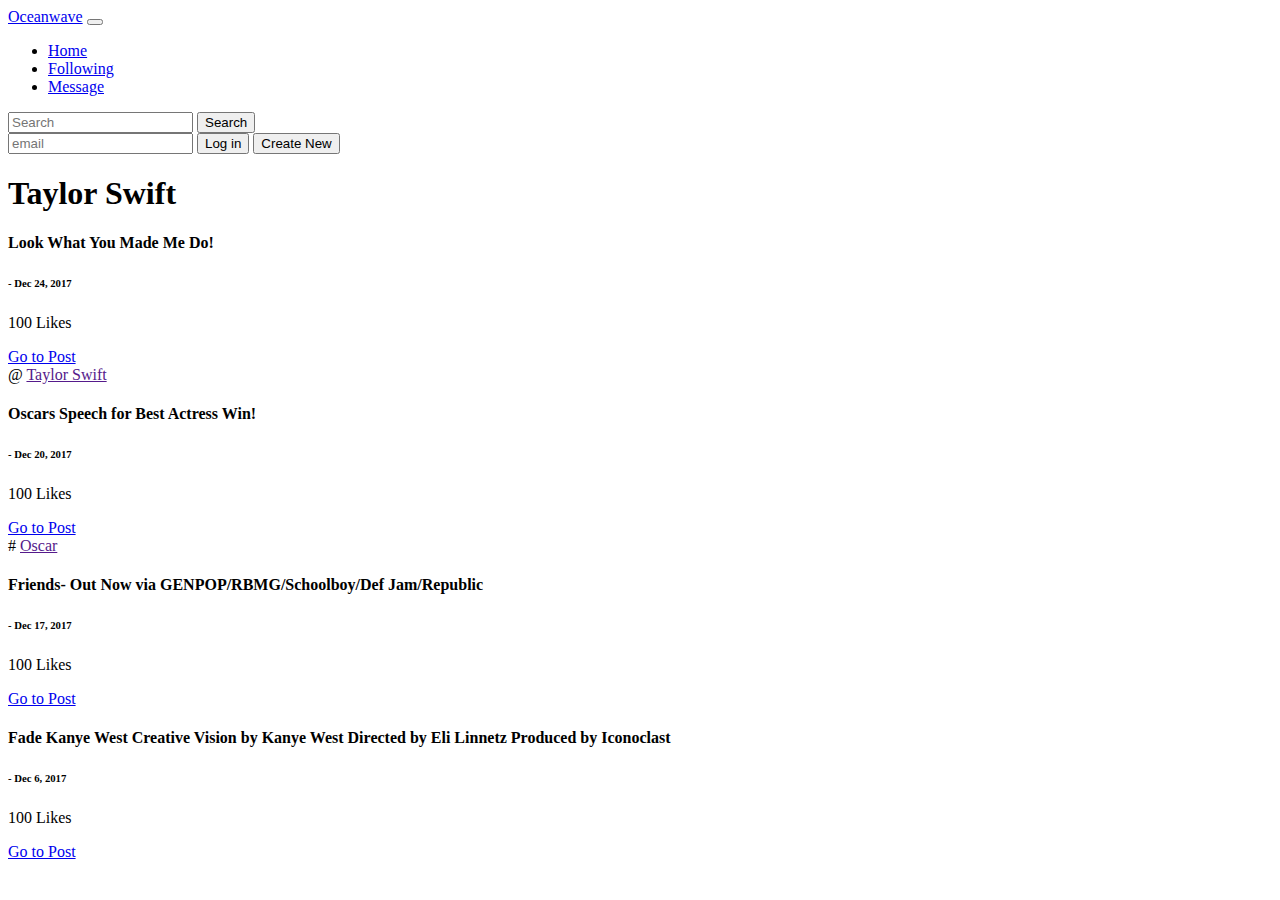
<file: hw02/user-show.html>
<!DOCTYPE html>
<html lang="en">
  <head>
    <title>User Show</title>
    <!-- Required meta tags -->
    <meta charset="utf-8">
    <meta name="viewport" content="width=device-width, initial-scale=1, shrink-to-fit=no">

    <!-- Bootstrap CSS -->
    <link rel="stylesheet" href="https://maxcdn.bootstrapcdn.com/bootstrap/4.0.0-beta/css/bootstrap.min.css" integrity="sha384-/Y6pD6FV/Vv2HJnA6t+vslU6fwYXjCFtcEpHbNJ0lyAFsXTsjBbfaDjzALeQsN6M" crossorigin="anonymous">
  </head>
  <body>
    <nav class="navbar navbar-dark bg-dark navbar-expand-md">
      <a class="navbar-brand" href="#">Oceanwave</a>

      <button class="navbar-toggler" type="button"
              data-toggle="collapse" data-target="#main-navbar">
        <span class="navbar-toggler-icon"></span>
      </button>

      <div class="collapse navbar-collapse" id="main-navbar">
        <ul class="navbar-nav mr-auto">
          <li class="nav-item active">
            <a class="nav-link" href="#">Home</a>
          </li>
          <li class="nav-item active">
            <a class="nav-link" href="#">Following</a>
          </li>
          <li class="nav-item active">
            <a class="nav-link" href="#">Message</a>
          </li>
        </ul>

      <form class="form-inline">
        <input class="form-control mr-sm-2" type="text" placeholder="Search" aria-label="Search">
        <button class="btn btn-outline-success my-2 my-sm-0" type="submit">Search</button>
      </form>
      <form class="form-inline w-25">
        <input type="text" placeholder="email" class="form-control mr-sm-2">
        <input type="submit" value="Log in" class="btn btn-primary my-2 my-sm-0">
        <input type="submit" value="Create New" class="btn btn-light my-2 my-sm-0">
      </form>
      </div>
    </nav>

    <div class="container">
      <div class="row">
        <div class="col-md-12">
          <h1>Taylor Swift</h1>
        </div>
      </div>
      <div class="row">
        <div class="col-md-12">
            <div class="card bg-light mb-3">
              <div class="card-body">
                <h4 class="card-title">Look What You Made Me Do!</h4>
                <h6 class="card-title">- Dec 24, 2017</h6>
                <p class="card-text">100 Likes</p>
                <a href="#" class="card-link">Go to Post</a>
              </div>
              <div class="card-footer text-muted">
                @ <a href="">Taylor Swift</a>
              </div>
            </div>
                <div class="card bg-light mb-3">
              <div class="card-body">
                <h4 class="card-title">Oscars Speech for Best Actress Win!</h4>
                <h6 class="card-title">- Dec 20, 2017</h6>
                <p class="card-text">100 Likes</p>
               <a href="#" class="card-link">Go to Post</a>
              </div>
              <div class="card-footer text-muted">
                # <a href="">Oscar</a>
              </div>
            </div>
                <div class="card bg-light mb-3">
              <div class="card-body">
                <h4 class="card-title">Friends- Out Now via GENPOP/RBMG/Schoolboy/Def Jam/Republic</h4>
                <h6 class="card-title">- Dec 17, 2017</h6>
                <p class="card-text">100 Likes</p>
                <a href="#" class="card-link">Go to Post</a>
              </div>
            </div>
                <div class="card bg-light mb-3">
              <div class="card-body">
                <h4 class="card-title">Fade Kanye West Creative Vision by Kanye West Directed by Eli Linnetz Produced by Iconoclast </h4>
                <h6 class="card-title">- Dec  6, 2017</h6>
                <p class="card-text">100 Likes</p>
                <a href="#" class="card-link">Go to Post</a>
              </div>
            </div>        
        </div>
      </div>
    </div>

    <!-- Optional JavaScript -->
    <!-- jQuery first, then Popper.js, then Bootstrap JS -->
    <script src="https://code.jquery.com/jquery-3.2.1.slim.min.js" integrity="sha384-KJ3o2DKtIkvYIK3UENzmM7KCkRr/rE9/Qpg6aAZGJwFDMVNA/GpGFF93hXpG5KkN" crossorigin="anonymous"></script>
    <script src="https://cdnjs.cloudflare.com/ajax/libs/popper.js/1.11.0/umd/popper.min.js" integrity="sha384-b/U6ypiBEHpOf/4+1nzFpr53nxSS+GLCkfwBdFNTxtclqqenISfwAzpKaMNFNmj4" crossorigin="anonymous"></script>
    <script src="https://maxcdn.bootstrapcdn.com/bootstrap/4.0.0-beta/js/bootstrap.min.js" integrity="sha384-h0AbiXch4ZDo7tp9hKZ4TsHbi047NrKGLO3SEJAg45jXxnGIfYzk4Si90RDIqNm1" crossorigin="anonymous"></script>
  </body>
</html>
</file>
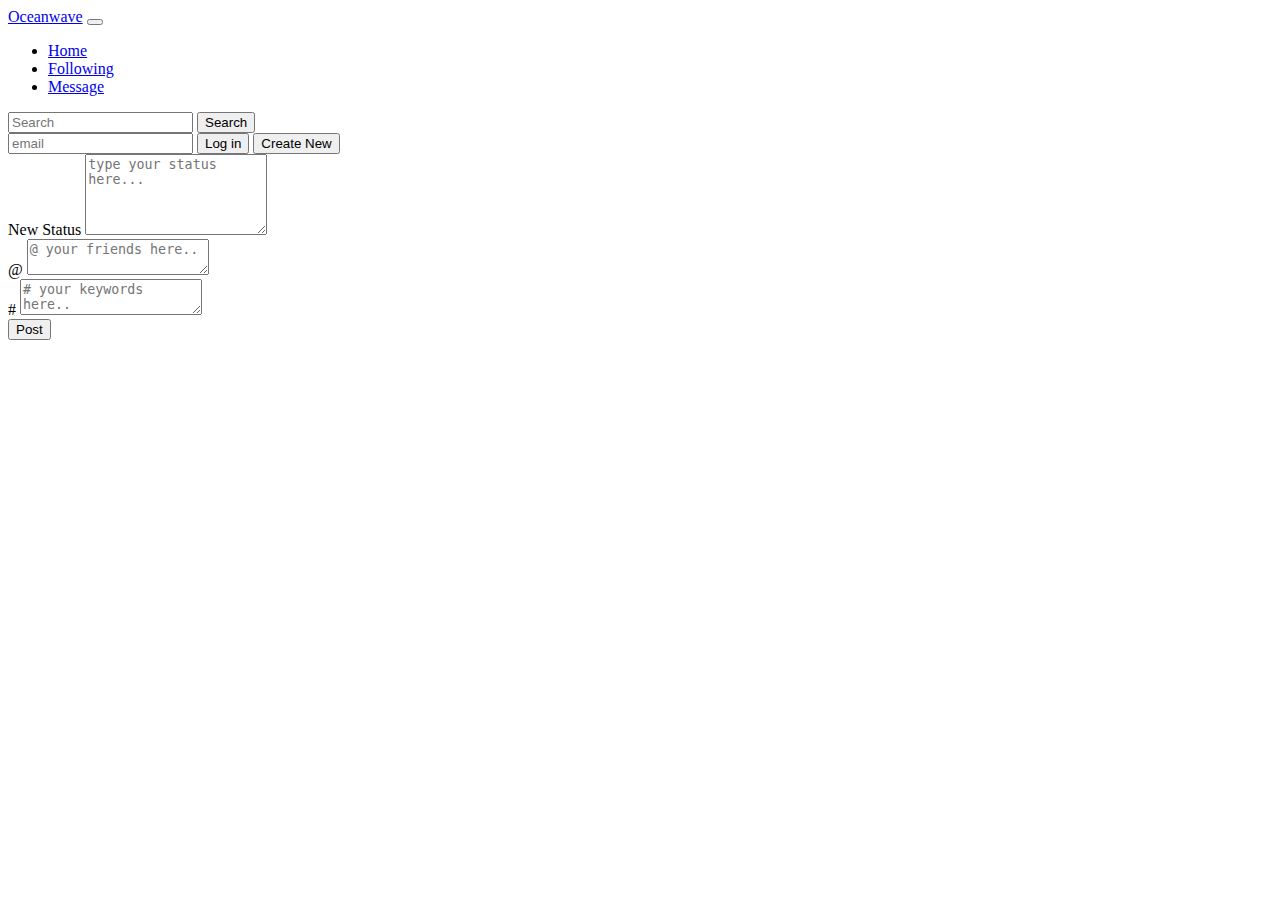
<file: hw01/hw02/status-form.html>
<!DOCTYPE html>
<html lang="en">
  <head>
    <!-- Required meta tags -->
    <meta charset="utf-8">
    <meta name="viewport" content="width=device-width, initial-scale=1, shrink-to-fit=no">

    <!-- Bootstrap CSS -->
    <link rel="stylesheet" href="https://maxcdn.bootstrapcdn.com/bootstrap/4.0.0-beta/css/bootstrap.min.css" integrity="sha384-/Y6pD6FV/Vv2HJnA6t+vslU6fwYXjCFtcEpHbNJ0lyAFsXTsjBbfaDjzALeQsN6M" crossorigin="anonymous">
  </head>
  <body>
    <nav class="navbar navbar-dark bg-dark navbar-expand-md">
      <a class="navbar-brand" href="#">Oceanwave</a>

      <button class="navbar-toggler" type="button"
              data-toggle="collapse" data-target="#main-navbar">
        <span class="navbar-toggler-icon"></span>
      </button>

      <div class="collapse navbar-collapse" id="main-navbar">
        <ul class="navbar-nav mr-auto">
          <li class="nav-item active">
            <a class="nav-link" href="#">Home</a>
          </li>
          <li class="nav-item active">
            <a class="nav-link" href="#">Following</a>
          </li>
          <li class="nav-item active">
            <a class="nav-link" href="#">Message</a>
          </li>
        </ul>

      <form class="form-inline">
        <input class="form-control mr-sm-2" type="text" placeholder="Search" aria-label="Search">
        <button class="btn btn-outline-success my-2 my-sm-0" type="submit">Search</button>
      </form>
      <form class="form-inline w-25">
        <input type="text" placeholder="email" class="form-control mr-sm-2">
        <input type="submit" value="Log in" class="btn btn-primary my-2 my-sm-0">
        <input type="submit" value="Create New" class="btn btn-light my-2 my-sm-0">
      </form>
      </div>
    </nav>

    <div class="container">
      <div class="row">
        <div class="col-md-12">
          <form>
            <div class="form-group">
              <label for="statusFormControlTextarea1">New Status</label>
              <textarea class="form-control" id="statusFormControlTextarea1" rows="5" placeholder="type your status here..."></textarea>
            </div>
            <div class="form-group">
              <label for="statusFormControlTextarea2">@</label>
              <textarea class="form-control" id="statusFormControlTextarea2" rows="2" placeholder="@ your friends here.."></textarea>
            </div>
            <div class="form-group">
              <label for="statusFormControlTextarea2">#</label>
              <textarea class="form-control" id="statusFormControlTextarea2" rows="2" placeholder="# your keywords here.."></textarea>
            </div>
            <button type="submit" class="btn btn-primary">Post</button>
          </form>
        </div>
      </div>
    </div>

    <!-- Optional JavaScript -->
    <!-- jQuery first, then Popper.js, then Bootstrap JS -->
    <script src="https://code.jquery.com/jquery-3.2.1.slim.min.js" integrity="sha384-KJ3o2DKtIkvYIK3UENzmM7KCkRr/rE9/Qpg6aAZGJwFDMVNA/GpGFF93hXpG5KkN" crossorigin="anonymous"></script>
    <script src="https://cdnjs.cloudflare.com/ajax/libs/popper.js/1.11.0/umd/popper.min.js" integrity="sha384-b/U6ypiBEHpOf/4+1nzFpr53nxSS+GLCkfwBdFNTxtclqqenISfwAzpKaMNFNmj4" crossorigin="anonymous"></script>
    <script src="https://maxcdn.bootstrapcdn.com/bootstrap/4.0.0-beta/js/bootstrap.min.js" integrity="sha384-h0AbiXch4ZDo7tp9hKZ4TsHbi047NrKGLO3SEJAg45jXxnGIfYzk4Si90RDIqNm1" crossorigin="anonymous"></script>
  </body>
</html>
</file>
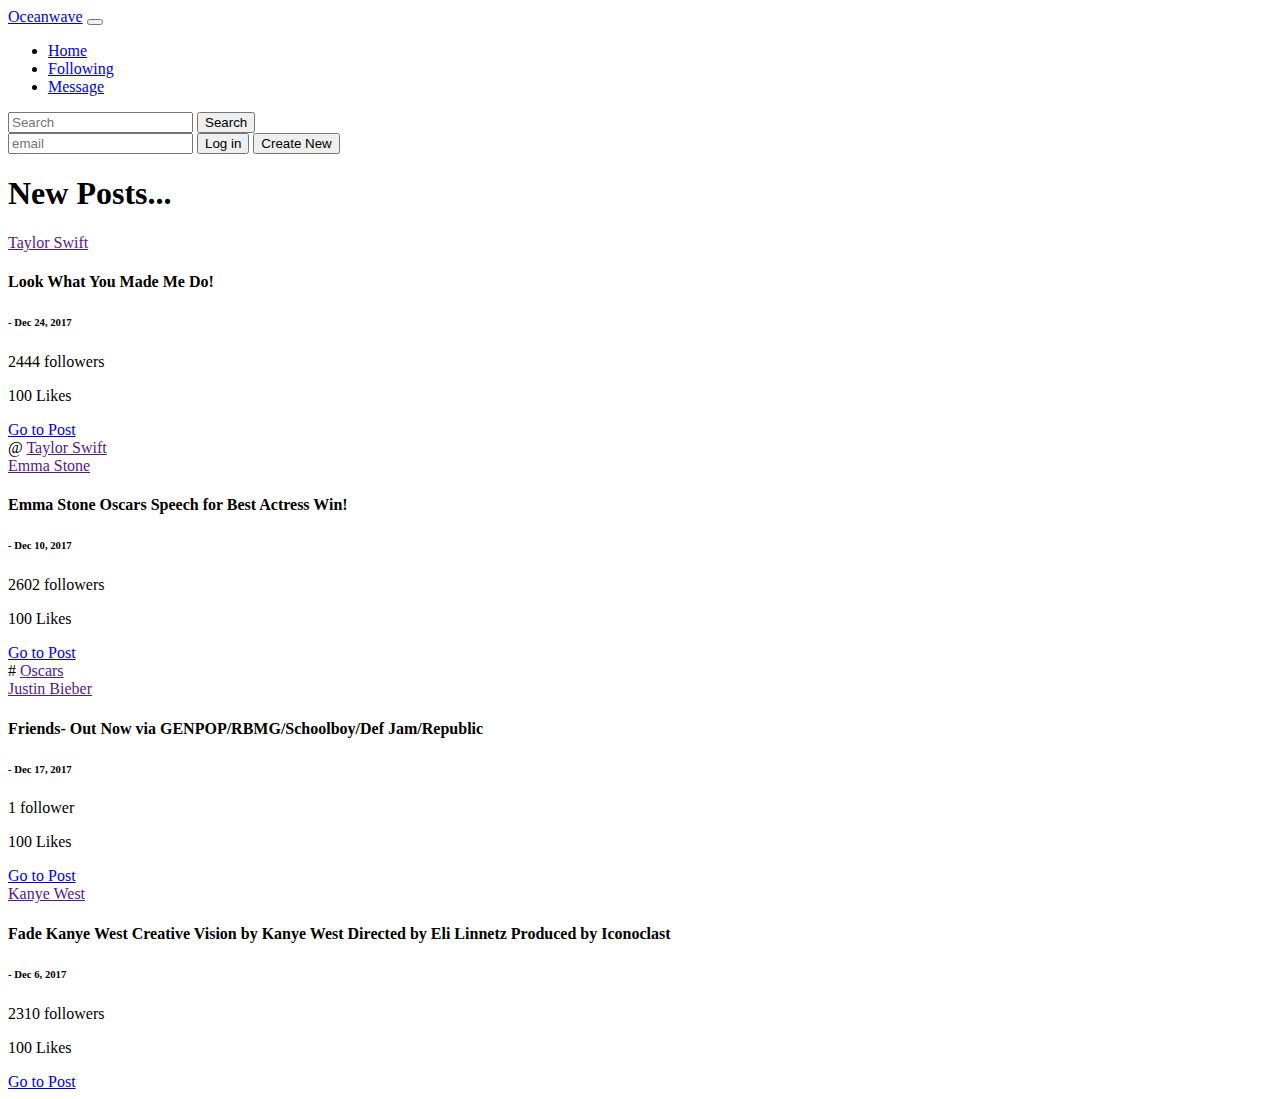
<file: hw01/hw02/status-index.html>
<!DOCTYPE html>
<html lang="en">
  <head>
    <!-- Required meta tags -->
    <meta charset="utf-8">
    <meta name="viewport" content="width=device-width, initial-scale=1, shrink-to-fit=no">

    <!-- Bootstrap CSS -->
    <link rel="stylesheet" href="https://maxcdn.bootstrapcdn.com/bootstrap/4.0.0-beta/css/bootstrap.min.css" integrity="sha384-/Y6pD6FV/Vv2HJnA6t+vslU6fwYXjCFtcEpHbNJ0lyAFsXTsjBbfaDjzALeQsN6M" crossorigin="anonymous">
  </head>
  <body>
    <nav class="navbar navbar-dark bg-dark navbar-expand-md">
      <a class="navbar-brand" href="#">Oceanwave</a>

      <button class="navbar-toggler" type="button"
              data-toggle="collapse" data-target="#main-navbar">
        <span class="navbar-toggler-icon"></span>
      </button>

      <div class="collapse navbar-collapse" id="main-navbar">
        <ul class="navbar-nav mr-auto">
          <li class="nav-item active">
            <a class="nav-link" href="#">Home</a>
          </li>
          <li class="nav-item active">
            <a class="nav-link" href="#">Following</a>
          </li>
          <li class="nav-item active">
            <a class="nav-link" href="#">Message</a>
          </li>
        </ul>

      <form class="form-inline">
        <input class="form-control mr-sm-2" type="text" placeholder="Search" aria-label="Search">
        <button class="btn btn-outline-success my-2 my-sm-0" type="submit">Search</button>
      </form>
      <form class="form-inline w-25">
        <input type="text" placeholder="email" class="form-control mr-sm-2">
        <input type="submit" value="Log in" class="btn btn-primary my-2 my-sm-0">
        <input type="submit" value="Create New" class="btn btn-light my-2 my-sm-0">
      </form>
      </div>
    </nav>

    <div class="container">
      <div class="row">
        <div class="col-md-12">
          <h1>New Posts...</h1>
        </div>
      </div>      
      <div class="row">
         <div class="col-md-12">
           <div class="card bg-light mb-3">
            <div class="card-header"><a href="">Taylor Swift</a></div>
            <div class="card-body">
              <h4 class="card-title">Look What You Made Me Do!</h4>
              <h6 class="card-title">- Dec 24, 2017</h6>
              <p class="card-text">2444 followers</p>
              <p class="card-text">100 Likes</p>
              <a href="#" class="card-link">Go to Post</a>
            </div>

            <div class="card-footer text-muted">
              @ <a href="">Taylor Swift</a>
            </div>
          </div>
          <div class="card bg-light mb-3">
            <div class="card-header"><a href="">Emma Stone</a></div>
            <div class="card-body">
              <h4 class="card-title">Emma Stone Oscars Speech for Best Actress Win!</h4>
              <h6 class="card-title">- Dec 10, 2017</h6>
              <p class="card-text">2602 followers</p>
              <p class="card-text">100 Likes</p>
              <a href="#" class="card-link">Go to Post</a>
            </div>

            <div class="card-footer text-muted">
              # <a href="">Oscars</a>
            </div>
          </div>
          <div class="card bg-light mb-3">
            <div class="card-header"><a href="">Justin Bieber</a></div>
            <div class="card-body">
              <h4 class="card-title">Friends- Out Now via GENPOP/RBMG/Schoolboy/Def Jam/Republic</h4>
              <h6 class="card-title">- Dec 17, 2017</h6>
              <p class="card-text">1 follower</p>
              <p class="card-text">100 Likes</p>
              <a href="#" class="card-link">Go to Post</a>
            </div>
          </div>
          <div class="card bg-light mb-3">
            <div class="card-header"><a href="">Kanye West</a></div>
            <div class="card-body">
              <h4 class="card-title">Fade Kanye West Creative Vision by Kanye West Directed by Eli Linnetz Produced by Iconoclast </h4>
              <h6 class="card-title">- Dec  6, 2017</h6>
              <p class="card-text">2310 followers</p>
              <p class="card-text">100 Likes</p>
              <a href="#" class="card-link">Go to Post</a>
            </div>
          </div>
        </div>
      </div>
    </div>

    <!-- Optional JavaScript -->
    <!-- jQuery first, then Popper.js, then Bootstrap JS -->
    <script src="https://code.jquery.com/jquery-3.2.1.slim.min.js" integrity="sha384-KJ3o2DKtIkvYIK3UENzmM7KCkRr/rE9/Qpg6aAZGJwFDMVNA/GpGFF93hXpG5KkN" crossorigin="anonymous"></script>
    <script src="https://cdnjs.cloudflare.com/ajax/libs/popper.js/1.11.0/umd/popper.min.js" integrity="sha384-b/U6ypiBEHpOf/4+1nzFpr53nxSS+GLCkfwBdFNTxtclqqenISfwAzpKaMNFNmj4" crossorigin="anonymous"></script>
    <script src="https://maxcdn.bootstrapcdn.com/bootstrap/4.0.0-beta/js/bootstrap.min.js" integrity="sha384-h0AbiXch4ZDo7tp9hKZ4TsHbi047NrKGLO3SEJAg45jXxnGIfYzk4Si90RDIqNm1" crossorigin="anonymous"></script>
  </body>
</html>
</file>
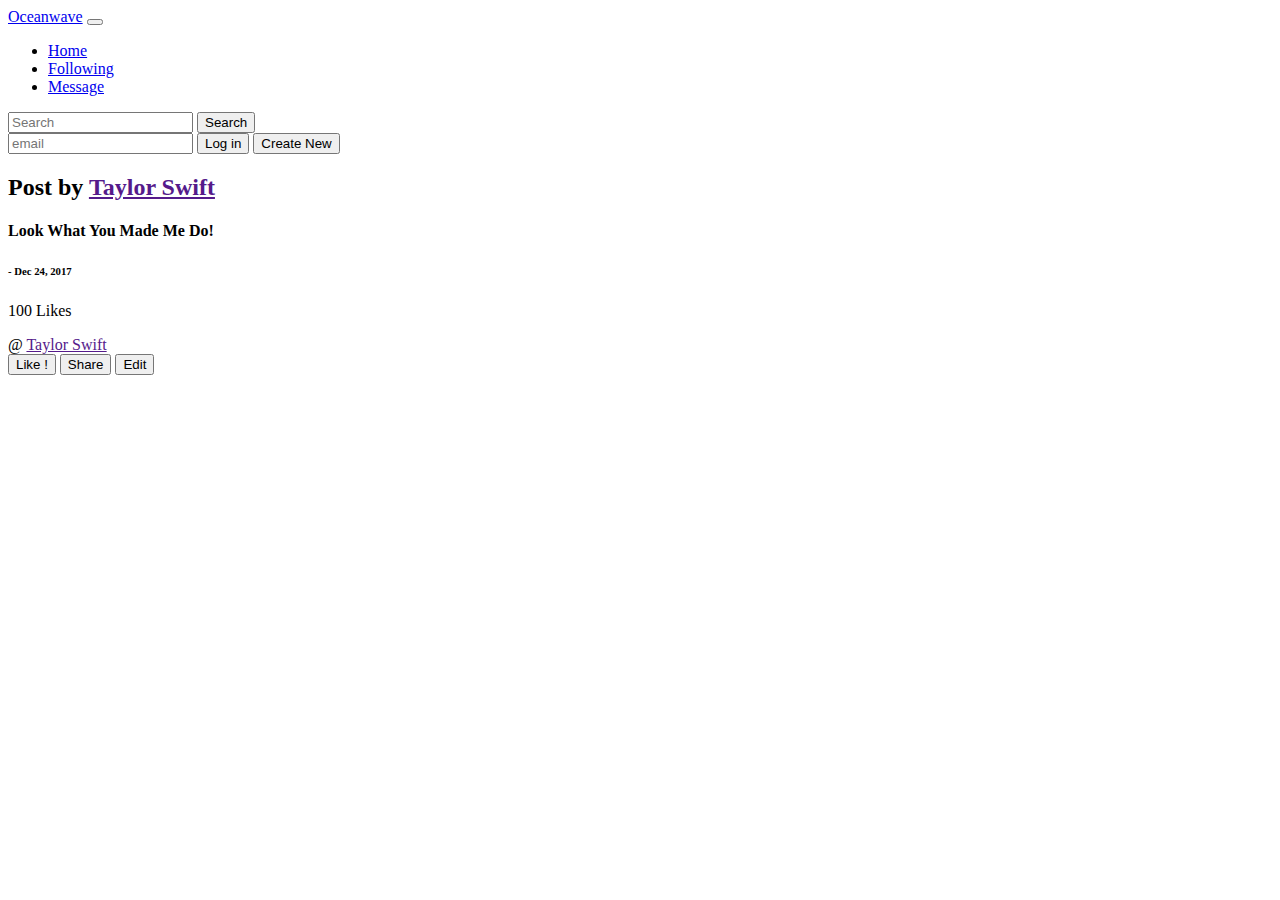
<file: hw01/hw02/status-show.html>
<!DOCTYPE html>
<html lang="en">
  <head>
    <!-- Required meta tags -->
    <meta charset="utf-8">
    <meta name="viewport" content="width=device-width, initial-scale=1, shrink-to-fit=no">

    <!-- Bootstrap CSS -->
    <link rel="stylesheet" href="https://maxcdn.bootstrapcdn.com/bootstrap/4.0.0-beta/css/bootstrap.min.css" integrity="sha384-/Y6pD6FV/Vv2HJnA6t+vslU6fwYXjCFtcEpHbNJ0lyAFsXTsjBbfaDjzALeQsN6M" crossorigin="anonymous">
  </head>
  <body>
    <nav class="navbar navbar-dark bg-dark navbar-expand-md">
      <a class="navbar-brand" href="#">Oceanwave</a>

      <button class="navbar-toggler" type="button"
              data-toggle="collapse" data-target="#main-navbar">
        <span class="navbar-toggler-icon"></span>
      </button>

      <div class="collapse navbar-collapse" id="main-navbar">
        <ul class="navbar-nav mr-auto">
          <li class="nav-item active">
            <a class="nav-link" href="#">Home</a>
          </li>
          <li class="nav-item active">
            <a class="nav-link" href="#">Following</a>
          </li>
          <li class="nav-item active">
            <a class="nav-link" href="#">Message</a>
          </li>
        </ul>

      <form class="form-inline">
        <input class="form-control mr-sm-2" type="text" placeholder="Search" aria-label="Search">
        <button class="btn btn-outline-success my-2 my-sm-0" type="submit">Search</button>
      </form>
      <form class="form-inline w-25">
        <input type="text" placeholder="email" class="form-control mr-sm-2">
        <input type="submit" value="Log in" class="btn btn-primary my-2 my-sm-0">
        <input type="submit" value="Create New" class="btn btn-light my-2 my-sm-0">
      </form>
      </div>
    </nav>

    <div class="container">
      <div class="row">
          <div class="col-md-12">
            <h2>Post by <a href=""> Taylor Swift</a></h2>
          </div>
      </div>
      <div class="row">
        <div class="col-md-12">
          <div class="card bg-light mb-3">
            <div class="card-body">
              <h4 class="card-title">Look What You Made Me Do!</h4>
              <h6 class="card-title">- Dec 24, 2017</h6>
              <p class="card-text">100 Likes</p>
            </div>
            <div class="card-footer text-muted">
              @ <a href="">Taylor Swift</a>
            </div>
          </div>
        </div>
      </div>
    </div>

    <div class="container">
      <div class="row">
        <div class="col-md-12">
          <button type="submit" class="btn btn-primary">Like !</button>
          <button type="submit" class="btn btn-primary">Share</button>
          <button type="submit" class="btn btn-secondory">Edit</button>
        </div>
      </div>
    </div>

    <!-- Optional JavaScript -->
    <!-- jQuery first, then Popper.js, then Bootstrap JS -->
    <script src="https://code.jquery.com/jquery-3.2.1.slim.min.js" integrity="sha384-KJ3o2DKtIkvYIK3UENzmM7KCkRr/rE9/Qpg6aAZGJwFDMVNA/GpGFF93hXpG5KkN" crossorigin="anonymous"></script>
    <script src="https://cdnjs.cloudflare.com/ajax/libs/popper.js/1.11.0/umd/popper.min.js" integrity="sha384-b/U6ypiBEHpOf/4+1nzFpr53nxSS+GLCkfwBdFNTxtclqqenISfwAzpKaMNFNmj4" crossorigin="anonymous"></script>
    <script src="https://maxcdn.bootstrapcdn.com/bootstrap/4.0.0-beta/js/bootstrap.min.js" integrity="sha384-h0AbiXch4ZDo7tp9hKZ4TsHbi047NrKGLO3SEJAg45jXxnGIfYzk4Si90RDIqNm1" crossorigin="anonymous"></script>
  </body>
</html>
</file>
